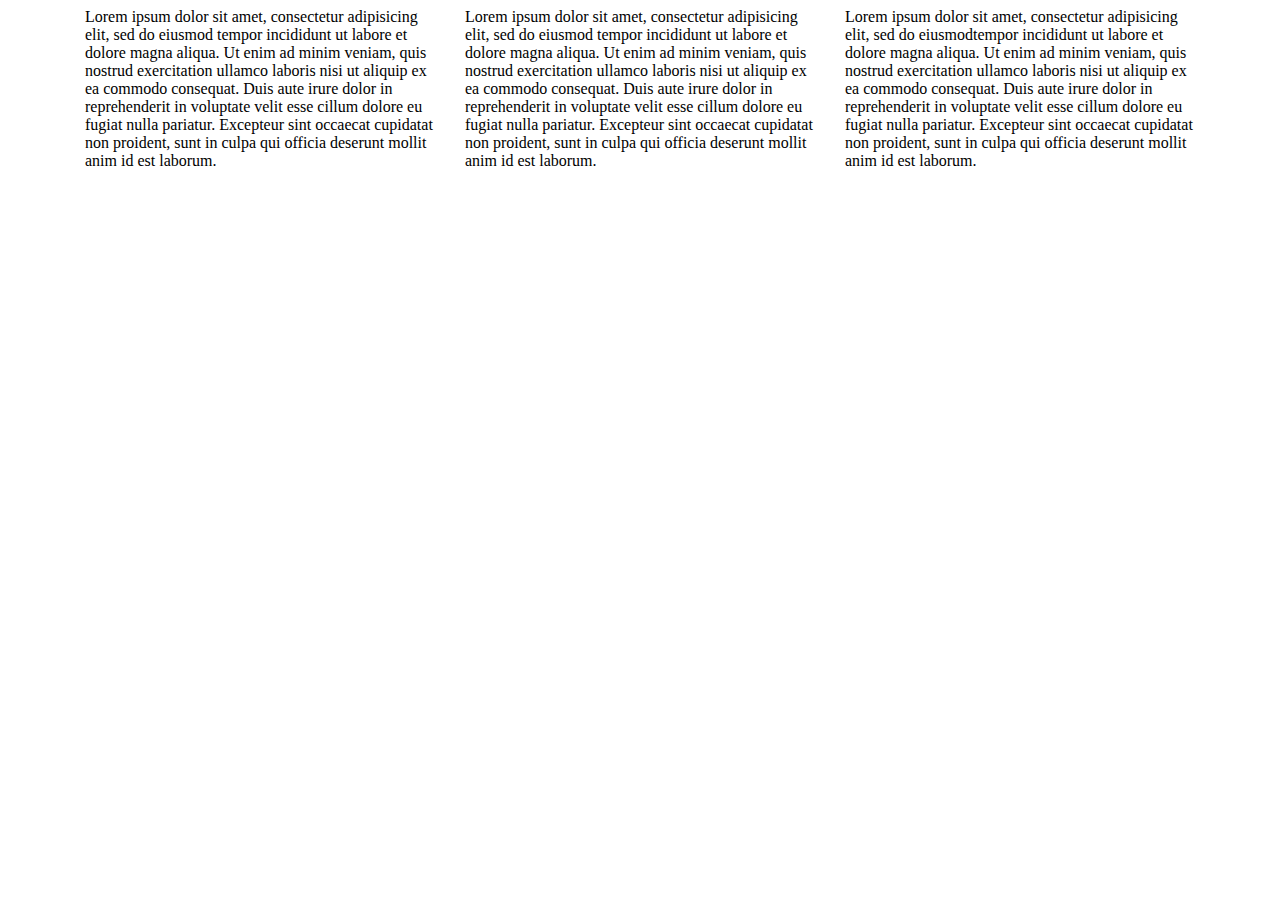
<file: bootstrap/bootstrap-4.3.1-dist/index.html>
<!doctype html>
<html lang="en">
  <head>
    <!-- Required meta tags -->
    <meta charset="utf-8">
    <meta name="viewport" content="width=device-width, initial-scale=1, shrink-to-fit=no">

    <!-- Bootstrap CSS -->
    <link rel="stylesheet" href="css/bootstrap-grid.min.css">

    <title>Hello, world!</title>
  </head>
  <body>
    
    <div class="container">
      <div class="row justify-content-around">
        <div class="col-12 col-sm-6 col-md-4 bg-danger"> Lorem ipsum dolor sit amet, consectetur adipisicing elit, sed do eiusmod tempor incididunt ut labore et dolore magna aliqua. Ut enim ad minim veniam,
        quis nostrud exercitation ullamco laboris nisi ut aliquip ex ea commodo
        consequat. Duis aute irure dolor in reprehenderit in voluptate velit esse
        cillum dolore eu fugiat nulla pariatur. Excepteur sint occaecat cupidatat non
        proident, sunt in culpa qui officia deserunt mollit anim id est laborum.</div>

        <div class="col-12 col-sm-6 col-md-4" > Lorem ipsum dolor sit amet, consectetur adipisicing elit, sed do eiusmod tempor incididunt ut labore et dolore magna aliqua. Ut enim ad minim veniam,
        quis nostrud exercitation ullamco laboris nisi ut aliquip ex ea commodo
        consequat. Duis aute irure dolor in reprehenderit in voluptate velit esse
        cillum dolore eu fugiat nulla pariatur. Excepteur sint occaecat cupidatat non
        proident, sunt in culpa qui officia deserunt mollit anim id est laborum.</div>
   
      <div class="col-12 col-sm-12 col-md-4"> Lorem ipsum dolor sit amet, consectetur adipisicing elit, sed do eiusmodtempor incididunt ut labore et dolore magna aliqua. Ut enim ad minim veniam,
      quis nostrud exercitation ullamco laboris nisi ut aliquip ex ea commodo
      consequat. Duis aute irure dolor in reprehenderit in voluptate velit esse
      cillum dolore eu fugiat nulla pariatur. Excepteur sint occaecat cupidatat non
      proident, sunt in culpa qui officia deserunt mollit anim id est laborum.</div>
     
       

    </div>

    <!-- Optional JavaScript -->
    <!-- jQuery first, then Popper.js, then Bootstrap JS -->
    <script src="https://code.jquery.com/jquery-3.3.1.slim.min.js" integrity="sha384-q8i/X+965DzO0rT7abK41JStQIAqVgRVzpbzo5smXKp4YfRvH+8abtTE1Pi6jizo" crossorigin="anonymous"></script>
    <script src="js/popper.min.js"></script>
    <script src="js/bootstrap.min.js"></script>
  </body>
</html>
</file>
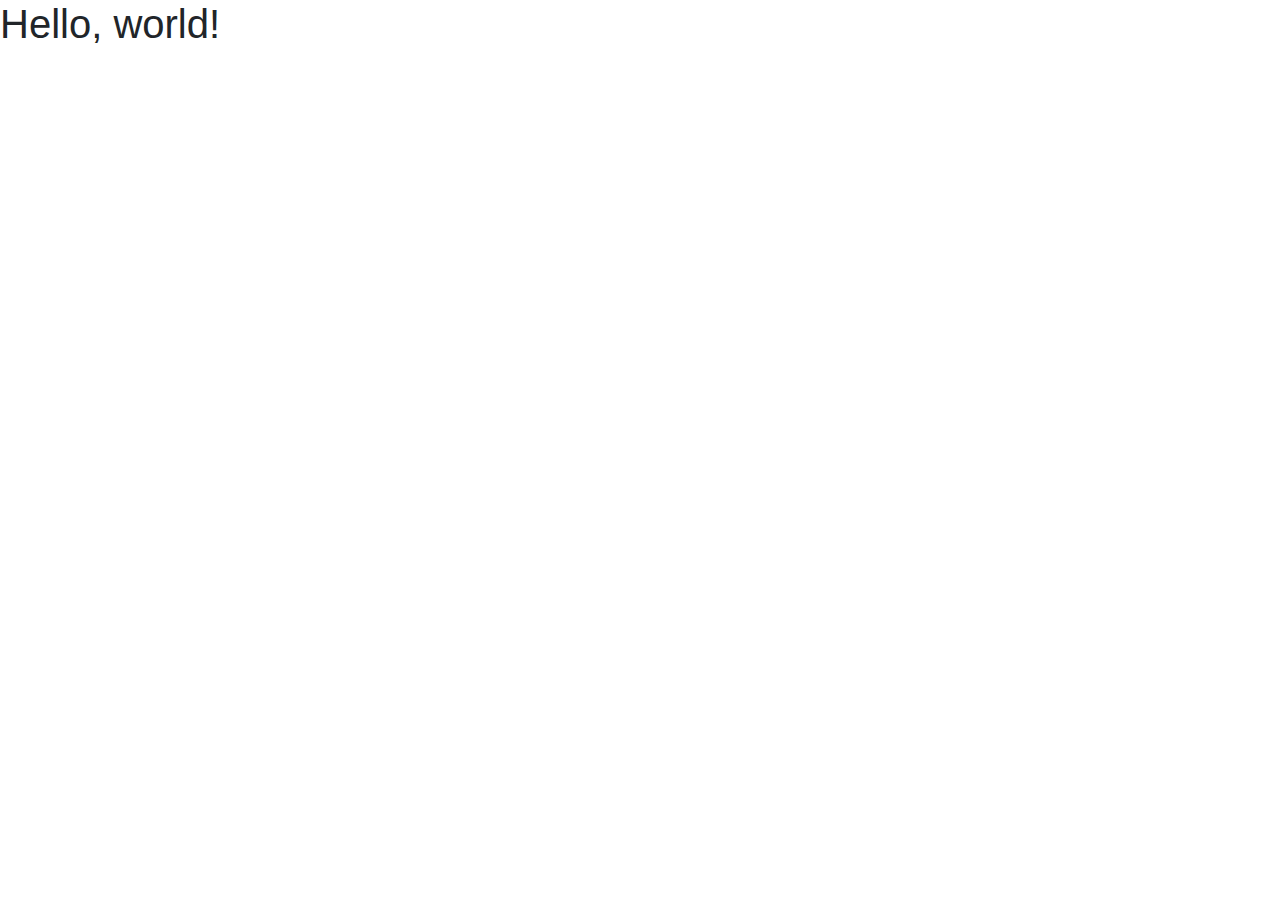
<file: bootstrap/ejemplo bootstrap/index.html>
<!doctype html>
<html lang="en">
  <head>
    <!-- Required meta tags -->
    <meta charset="utf-8">
    <meta name="viewport" content="width=device-width, initial-scale=1, shrink-to-fit=no">

    <!-- Bootstrap CSS -->
    <link rel="stylesheet" href="https://stackpath.bootstrapcdn.com/bootstrap/4.3.1/css/bootstrap.min.css" integrity="sha384-ggOyR0iXCbMQv3Xipma34MD+dH/1fQ784/j6cY/iJTQUOhcWr7x9JvoRxT2MZw1T" crossorigin="anonymous">

    <title>Hello, world!</title>
  </head>
  <body>
    <h1>Hello, world!</h1>

    <!-- Optional JavaScript -->
    <!-- jQuery first, then Popper.js, then Bootstrap JS -->
    <script src="https://code.jquery.com/jquery-3.3.1.slim.min.js" integrity="sha384-q8i/X+965DzO0rT7abK41JStQIAqVgRVzpbzo5smXKp4YfRvH+8abtTE1Pi6jizo" crossorigin="anonymous"></script>
    <script src="https://cdnjs.cloudflare.com/ajax/libs/popper.js/1.14.7/umd/popper.min.js" integrity="sha384-UO2eT0CpHqdSJQ6hJty5KVphtPhzWj9WO1clHTMGa3JDZwrnQq4sF86dIHNDz0W1" crossorigin="anonymous"></script>
    <script src="https://stackpath.bootstrapcdn.com/bootstrap/4.3.1/js/bootstrap.min.js" integrity="sha384-JjSmVgyd0p3pXB1rRibZUAYoIIy6OrQ6VrjIEaFf/nJGzIxFDsf4x0xIM+B07jRM" crossorigin="anonymous"></script>
  </body>
</html>
</file>
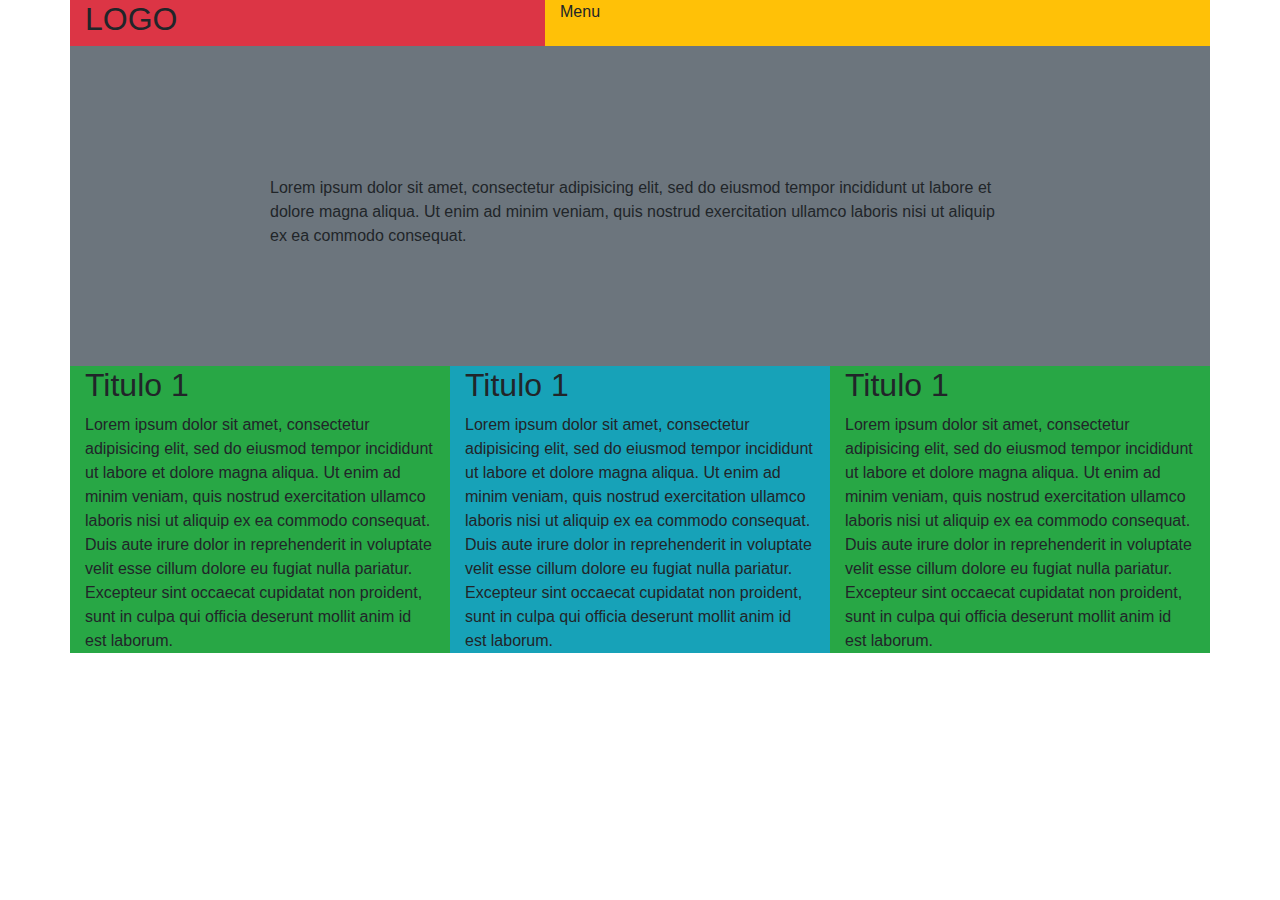
<file: bootstrap/Ejercicio1-Bootstrap/index.html>
<!doctype html>
<html lang="en">
  <head>
    <!-- Required meta tags -->
    <meta charset="utf-8">
    <meta name="viewport" content="width=device-width, initial-scale=1, shrink-to-fit=no">

    <!-- Bootstrap CSS -->
    <link rel="stylesheet" href="css/bootstrap.min.css">
    <link rel="stylesheet" type="text/css" href="css/estilo.css">

    <title>Hello, world!</title>
  </head>
  <body>
    
    <div class="container">
      <div class="row">
        <div class="col-xl-5 col-md-6 col-sm-12 bg-danger">
          <h2>LOGO</h2>
        </div>
        <div class="col-xl-7 col-md-6 col-sm-12 bg-warning">
          <p>Menu</p>
        </div>
      </div>
      <div class="row bg-secondary caja">
        <div>Lorem ipsum dolor sit amet, consectetur adipisicing elit, sed do eiusmod
        tempor incididunt ut labore et dolore magna aliqua. Ut enim ad minim veniam,
        quis nostrud exercitation ullamco laboris nisi ut aliquip ex ea commodo
        consequat.</div>
      </div>
      <div class="row">
        <div class="col-xl-4 col-md-6 col-sm-12 bg-success">
          <h2>Titulo 1</h2>
          Lorem ipsum dolor sit amet, consectetur adipisicing elit, sed do eiusmod
        tempor incididunt ut labore et dolore magna aliqua. Ut enim ad minim veniam,
        quis nostrud exercitation ullamco laboris nisi ut aliquip ex ea commodo
        consequat. Duis aute irure dolor in reprehenderit in voluptate velit esse
        cillum dolore eu fugiat nulla pariatur. Excepteur sint occaecat cupidatat non
        proident, sunt in culpa qui officia deserunt mollit anim id est laborum.
        </div>
        <div class="col-xl-4 col-md-6 col-sm-12 bg-info">
          <h2>Titulo 1</h2>
          Lorem ipsum dolor sit amet, consectetur adipisicing elit, sed do eiusmod
        tempor incididunt ut labore et dolore magna aliqua. Ut enim ad minim veniam,
        quis nostrud exercitation ullamco laboris nisi ut aliquip ex ea commodo
        consequat. Duis aute irure dolor in reprehenderit in voluptate velit esse
        cillum dolore eu fugiat nulla pariatur. Excepteur sint occaecat cupidatat non
        proident, sunt in culpa qui officia deserunt mollit anim id est laborum.
        </div>
        <div class="col-xl-4 col-md-12 col-sm-12 bg-success">
          <h2>Titulo 1</h2>
          Lorem ipsum dolor sit amet, consectetur adipisicing elit, sed do eiusmod
        tempor incididunt ut labore et dolore magna aliqua. Ut enim ad minim veniam,
        quis nostrud exercitation ullamco laboris nisi ut aliquip ex ea commodo
        consequat. Duis aute irure dolor in reprehenderit in voluptate velit esse
        cillum dolore eu fugiat nulla pariatur. Excepteur sint occaecat cupidatat non
        proident, sunt in culpa qui officia deserunt mollit anim id est laborum.
        </div>
       
      </div>
   </div>

    <!-- Optional JavaScript -->
    <!-- jQuery first, then Popper.js, then Bootstrap JS -->
    <script src="https://code.jquery.com/jquery-3.3.1.slim.min.js" integrity="sha384-q8i/X+965DzO0rT7abK41JStQIAqVgRVzpbzo5smXKp4YfRvH+8abtTE1Pi6jizo" crossorigin="anonymous"></script>
    <script src="js/popper.min.js"></script>
    <script src="js/bootstrap.min.js"></script>
  </body>
</html>
</file>
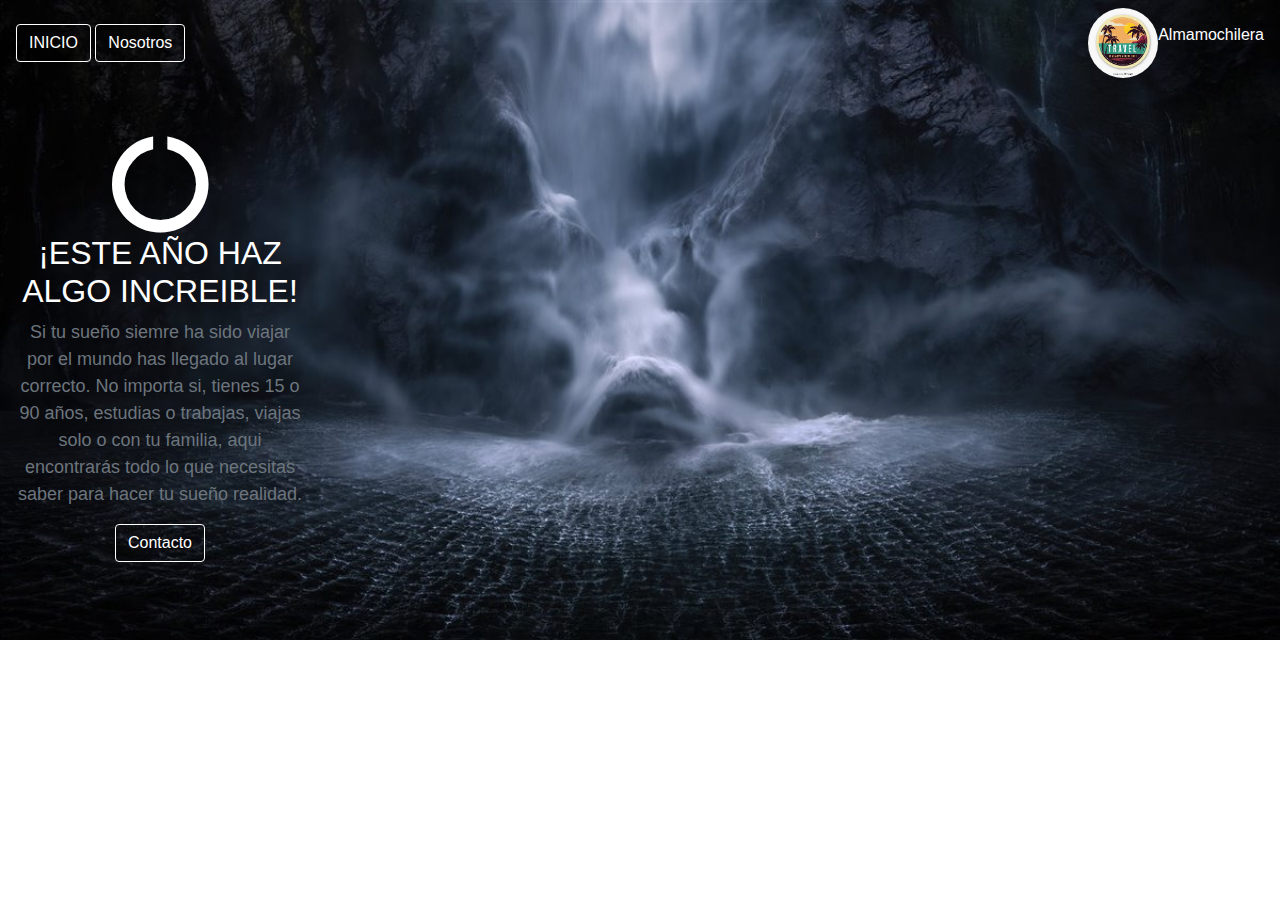
<file: bootstrap/Enunciado ejercicio5/index.html>
<!doctype html>
<html lang="en">
  <head>
    <!-- Required meta tags -->
    <meta charset="utf-8">
    <meta name="viewport" content="width=device-width, initial-scale=1, shrink-to-fit=no">

    <!-- Bootstrap CSS -->
    <link rel="stylesheet" href="css/bootstrap.min.css">
    <link rel="stylesheet" href="https://cdnjs.cloudflare.com/ajax/libs/font-awesome/4.7.0/css/font-awesome.min.css">
    <style type="text/css">
      body{
        background-image: url(img/fondo.jpg);
        background-repeat: no-repeat;
        background-size: 100%;
      }
      .bg-secundary{
      transition: all 1s ease;
}
    </style>
    <title>Ejercicio 5</title>
  </head>
  <body>
    <div class="d-flex flex-row justify-content-between navbar navbar-expand-md" id="menu">
      <div>
        <a href="#" class="btn border border-white text-white" data-toggle="modal" data-target="#ModalInicio">INICIO</a>
        
        <!-- Modal -->
          <div class="modal fade bd-example-modal-lg" id="ModalInicio" tabindex="-1" role="dialog" aria-labelledby="exampleModalLabel" aria-hidden="true">
            <div class="modal-dialog modal-lg" role="document">
              <div class="modal-content bg-dark">
                <div class="modal-header">
                  <h1 class="modal-title text-white" id="exampleModalLabel">INICIO</h1>
                  
                </div>
                <div class="modal-body">
                  <img src="img/home.jpg">
                  <p class="text-white">Amamochilera es una agencia de viajes de aventura que pone tu alcance conocer otros paises y culturas de una manera muy diferente.</p>
                </div>
                <div class="modal-footer">
                  <button type="button" class="btn btn-danger" data-dismiss="modal">Cerrar</button>
                </div>
              </div>
            </div>
          </div>


        <a href="#" class="btn border border-white text-white">Nosotros</a>
      </div>
      <div class="d-flex flex-row align-items-center">
        <img src="img/logo.jpg" class="rounded-circle" width="70px" height="70px">
        <p class="text-white ">Almamochilera</p>
      </div>
    </div>

    <div class="col-md-3 text-center text-white mt-5">
      <i class="fa fa-circle-o-notch fa-spin" style="font-size:100px"></i>
      <h2>¡ESTE AÑO HAZ ALGO INCREIBLE!</h2>
      <p style="font-size: 18px;" class="text-secondary">Si tu sueño siemre ha sido viajar por el mundo has llegado al lugar correcto. No importa si, tienes 15 o 90 años, estudias o trabajas, viajas solo o con tu familia, aqui encontrarás todo lo que necesitas saber para hacer tu sueño realidad.</p>
      
      <a href="#" class="btn border border-white text-white" data-toggle="modal" data-target="#ModalContacto">Contacto</a>
    </div>
    <!-- Modal -->
          <div class="modal fade bd-example-modal-lg" id="ModalContacto" tabindex="-1" role="dialog" aria-labelledby="exampleModalLabel" aria-hidden="true">
            <div class="modal-dialog modal-lg" role="document">
              <div class="modal-content bg-dark">
                <div class="modal-header">
                  <h1 class="modal-title text-white" id="exampleModalLabel">INFORMATE</h1>
                  
                </div>
                <div class="modal-body text-white">
                  <div class="row">
                    <div class="col-6">
                    Email<br>
                    <input type="text" name="email" class="rounded" style="width: 100%;">
                    <br><br>
                    Mensaje<br>
                    <textarea class="rounded" style="width: 100%;"></textarea>
                    <button type="button" class="btn btn-primary" data-dismiss="modal">Enviar</button>
                  </div>
                  <div class="col-6">
                    <img src="img/contacto.jpg">
                    <p class="text-secondary">Telefono: +56 5 5555 5555<br>
                    Email: sitio@dominio.com<br>
                    J.M Barandiaran, 10-12 - 20013 Donostia - San Sebastian
                    </p>

                  </div>
                  </div>
                  
                </div>
                <div class="modal-footer">
                  <button type="button" class="btn btn-danger" data-dismiss="modal">Cerrar</button>
                </div>
              </div>
            </div>
          </div>
    
    <!-- Optional JavaScript -->
    <!-- jQuery first, then Popper.js, then Bootstrap JS -->
    <script src="js/jquery-3.4.1.min.js"></script>
    <script src="js/popper.min.js"></script>
    <script src="js/bootstrap.min.js"></script>
    <script>
      $(window).scroll(function() {
        if ($("#menu").offset().top > 30) {
            $("#menu").addClass("bg-secondary");
            $("#menu").addClass("navbar-dark");
        } else {
            $("#menu").removeClass("bg-secondary");
            $("#menu").removeClass("navbar-dark");

        }
      });
</script>
  </body>
</html>
</file>
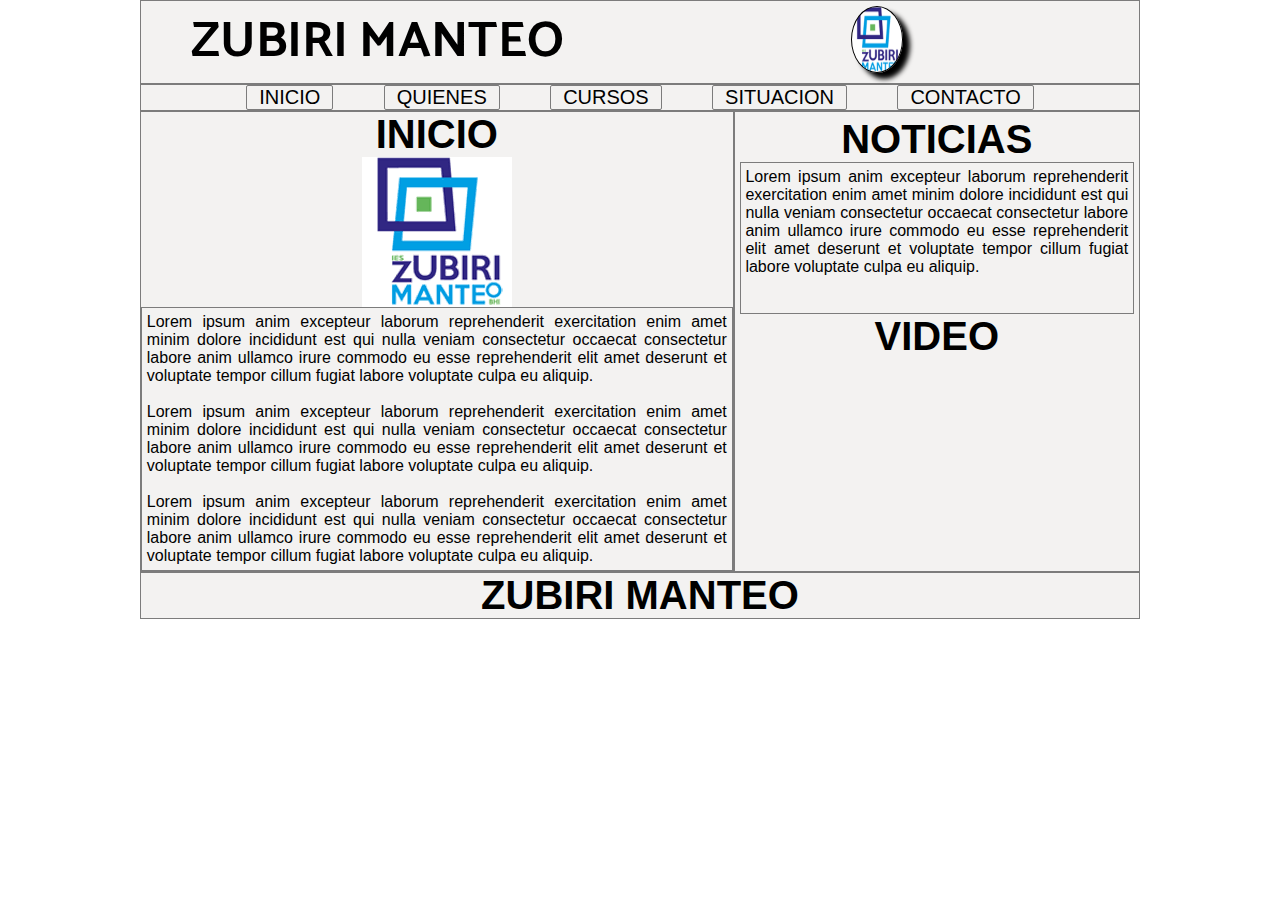
<file: Ejercicio1 solucion/ejercicio2/index.html>
<!DOCTYPE html>
	<html>
	<head>
	
		</style>
			<meta charset="utf-8">
			<meta http-equiv="X-UA-Compatible" content="IE=edge">
			<title>Repaso</title>
			<link rel="stylesheet" href="css/estilos.css">
			<link href="https://fonts.googleapis.com/css?family=Catamaran|Pacifico&display=swap" rel="stylesheet">
	</head>
	<body>
		    
			<header>
			<h3> ZUBIRI MANTEO</h3>
			<div id ="logo"> 
			
		    </div>
			</header><!-- /header -->
			
		</header>	
		<nav>	
			<ul>
				 <li><a href=”#”>INICIO</a></li>
				 <li><a href=”#”>QUIENES</a></li>
				 <li><a href=”#”>CURSOS</a></li>
				 <li><a href=”#”>SITUACION</a></li>
				 <li><a href=”#”>CONTACTO</a></li>
			</ul>
		</nav>
		<section id="contenedor">
			<section id="principal">
				<h1>INICIO</h1>
				<img src="img/logo.png" align="center">
				<article>
					<p>Lorem ipsum anim excepteur laborum reprehenderit exercitation enim amet minim dolore incididunt est qui nulla veniam consectetur occaecat consectetur labore anim ullamco irure commodo eu esse reprehenderit elit amet deserunt et voluptate tempor cillum fugiat labore voluptate culpa eu aliquip. <br><br>
					Lorem ipsum anim excepteur laborum reprehenderit exercitation enim amet minim dolore incididunt est qui nulla veniam consectetur occaecat consectetur labore anim ullamco irure commodo eu esse reprehenderit elit amet deserunt et voluptate tempor cillum fugiat labore voluptate culpa eu aliquip. <br><br>
					Lorem ipsum anim excepteur laborum reprehenderit exercitation enim amet minim dolore incididunt est qui nulla veniam consectetur occaecat consectetur labore anim ullamco irure commodo eu esse reprehenderit elit amet deserunt et voluptate tempor cillum fugiat labore voluptate culpa eu aliquip.
					</p>
				</article>
			</section>	
			<aside>
				<h1>NOTICIAS</h1>
				<article>
					<p>Lorem ipsum anim excepteur laborum reprehenderit exercitation enim amet minim dolore incididunt est qui nulla veniam consectetur occaecat consectetur labore anim ullamco irure commodo eu esse reprehenderit elit amet deserunt et voluptate tempor cillum fugiat labore voluptate culpa eu aliquip. 
					</p>
				</article>

				<h1>VIDEO</h1>
				<div class="embed-container">
					<iframe src="https://www.youtube.com/embed/PUreBH7dtJM" frameborder="0" allowfullscreen></iframe>
				</div>
					
			</aside>
		</section>
		<footer >
		<h1>ZUBIRI MANTEO </h1>
		</footer>

	</body>
</html>
</file>
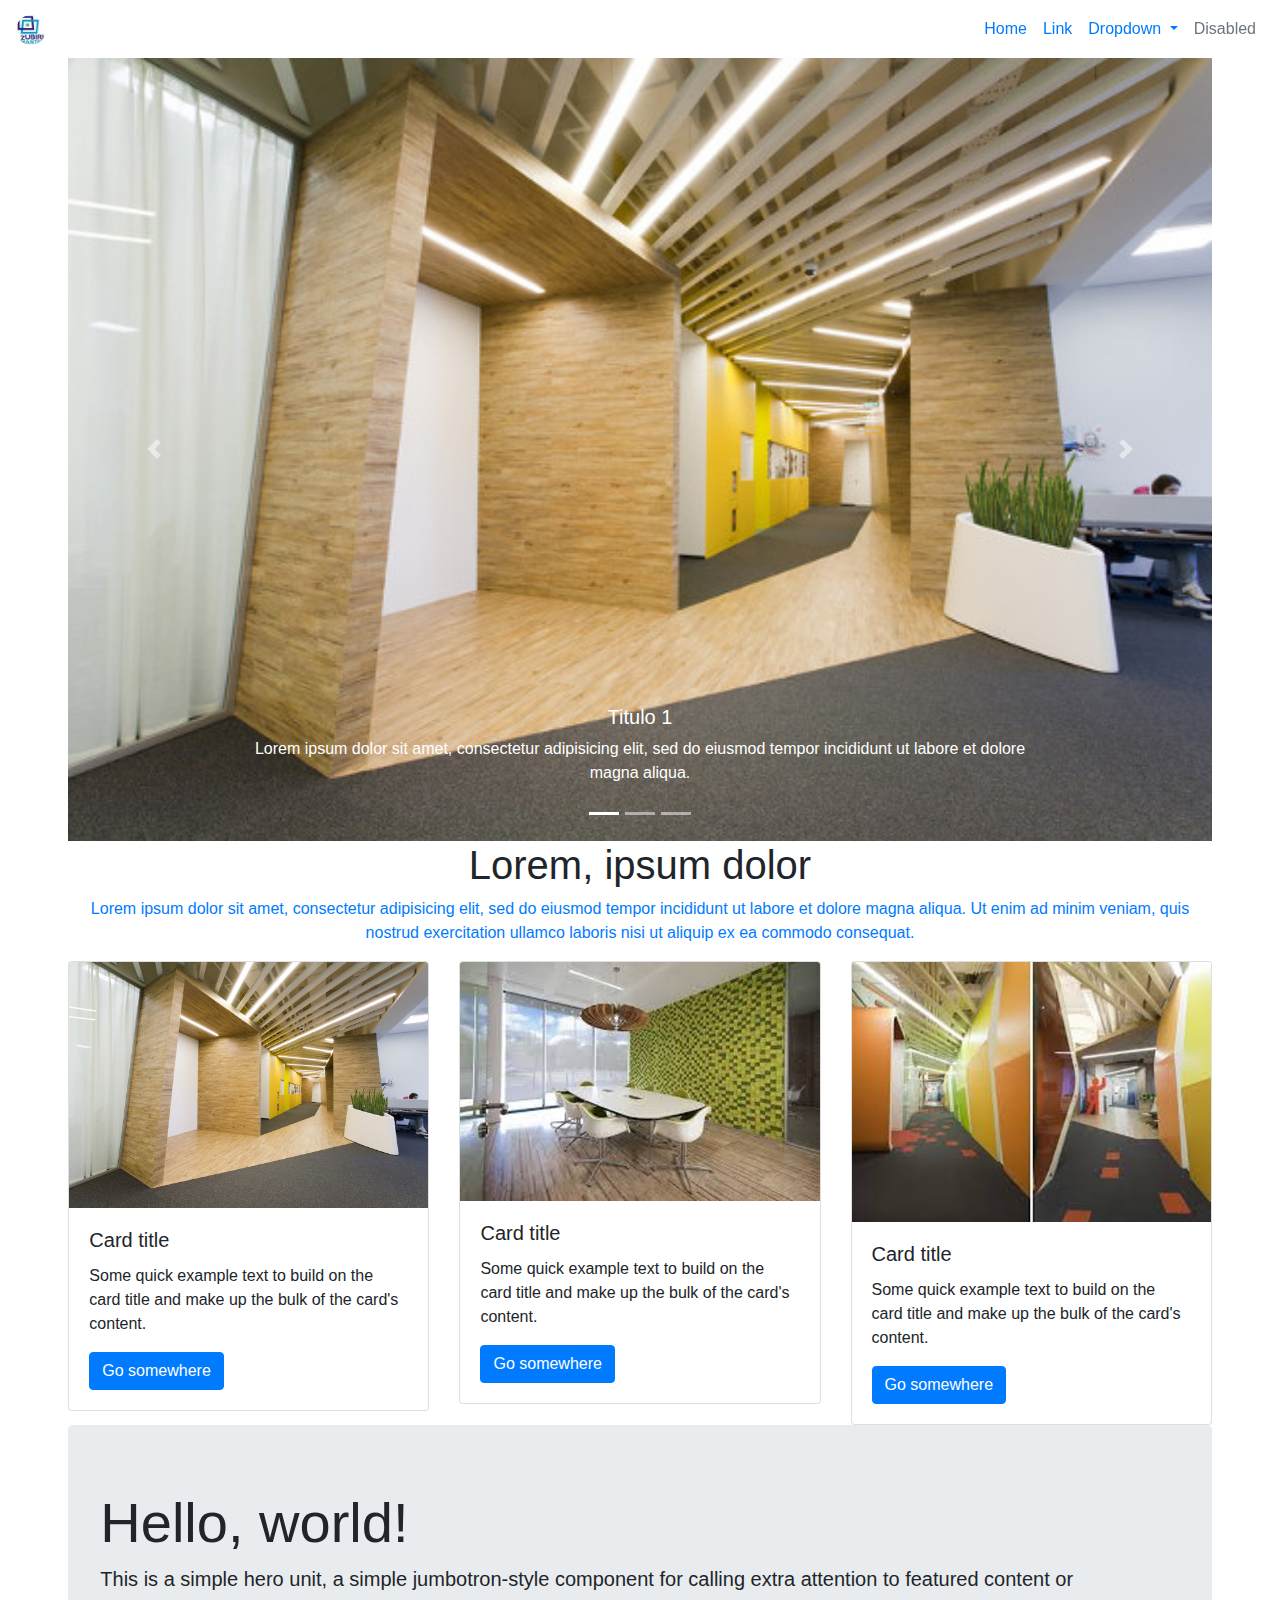
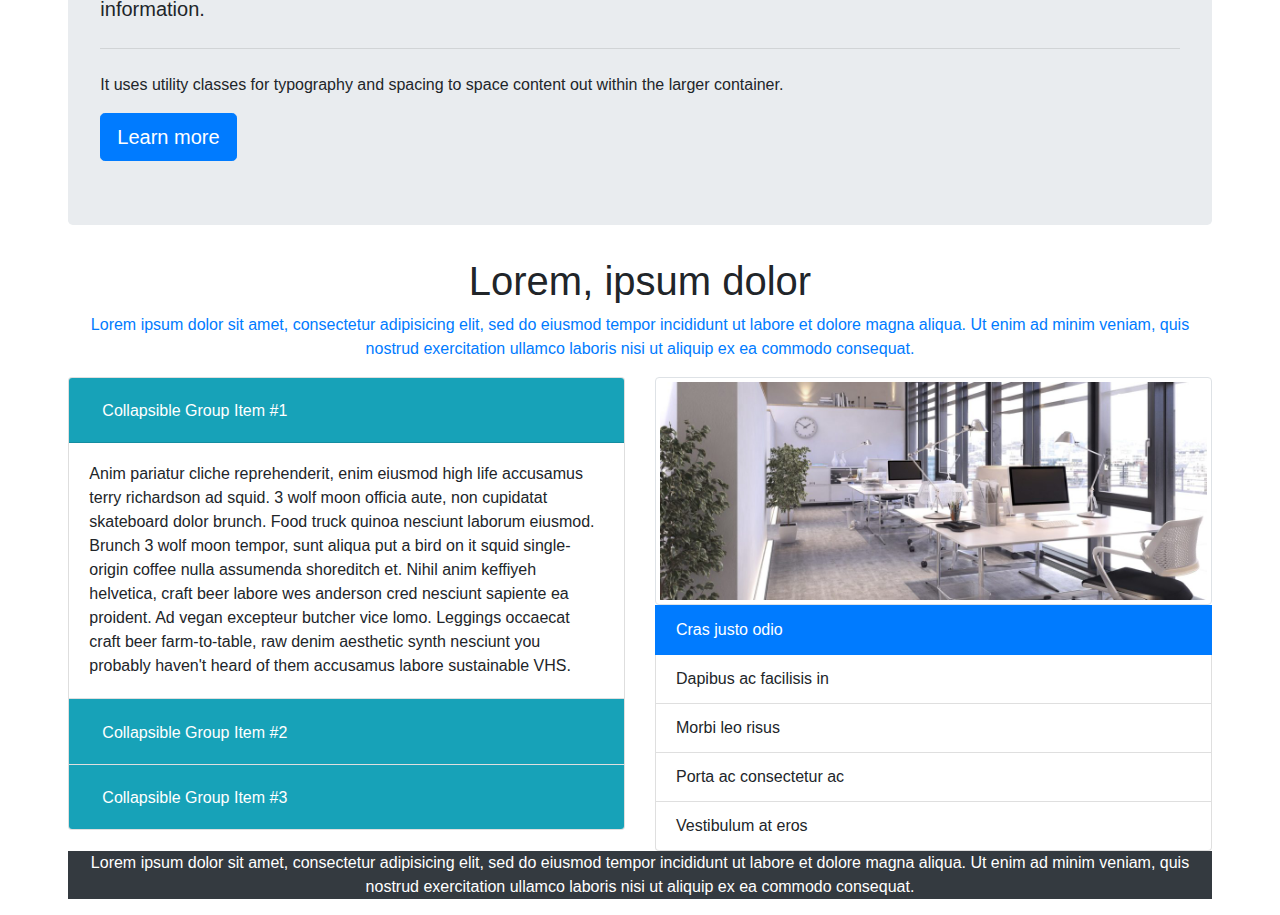
<file: bootstrap/ejercicio 3 boostrap/bootstrap-4.4.1-dist/index.html>
<!doctype html>
<html lang="en">
  <head>
    <!-- Required meta tags -->
    <meta charset="utf-8">
    <meta name="viewport" content="width=device-width, initial-scale=1, shrink-to-fit=no">

    <!-- Bootstrap CSS -->
    <link rel="stylesheet" href="css/bootstrap.min.css">

    <title>Ejercicio 3</title>
    <style type="text/css">
    	.bg-primary{
			transition: all 1s ease;
}
    </style>
  </head>
  <body>
    <nav class="navbar navbar-expand-md sticky-top" id="menu">
    	  <button class="navbar-toggler" type="button" data-toggle="collapse" data-target="#navbarSupportedContent" aria-controls="navbarSupportedContent" aria-expanded="false" aria-label="Toggle navigation">
		    <span class="navbar-toggler-icon"></span>
		  </button>
  		<a class="navbar-brand " href="#">
  			<img src="img/logo.jpg" class="rounded-circle" width="30px" height="30px">
  		</a>
		

  	<div class="collapse navbar-collapse" id="navbarSupportedContent">
	    <ul class="navbar-nav ml-auto text-center">
	      <li class="nav-item active">
	        <a class="nav-link" href="#">Home <span class="sr-only">(current)</span></a>
	      </li>
	      <li class="nav-item">
	        <a class="nav-link" href="#">Link</a>
	      </li>
	      <li class="nav-item dropdown">
	        <a class="nav-link dropdown-toggle" href="#" id="navbarDropdown" role="button" data-toggle="dropdown" aria-haspopup="true" aria-expanded="false">
	          Dropdown
	        </a>
	        <div class="dropdown-menu bg-primary" aria-labelledby="navbarDropdown">
	          <a class="dropdown-item text-white" href="#">Action</a>
	          <a class="dropdown-item text-white" href="#">Another action</a>
	          <div class="dropdown-divider"></div>
	          <a class="dropdown-item text-white" href="#">Something else here</a>
	        </div>
	      </li>
	      <li class="nav-item">
	        <a class="nav-link disabled" href="#" tabindex="-1" aria-disabled="true">Disabled</a>
	      </li>
	    </ul>
    
	  </div>
	</nav>
<div class="col-md-11 m-auto">
		
	<div id="carouselExampleIndicators" class="carousel slide" data-ride="carousel">
		  <ol class="carousel-indicators">
		    <li data-target="#carouselExampleIndicators" data-slide-to="0" class="active"></li>
		    <li data-target="#carouselExampleIndicators" data-slide-to="1"></li>
		    <li data-target="#carouselExampleIndicators" data-slide-to="2"></li>
		  </ol>
		  <div class="carousel-inner">
		    <div class="carousel-item active">
		      <img src="img/oficina1r.jpg" class="d-block w-100" alt="img/oficina2r.jpg">
		      <div class="carousel-caption d-none d-md-block">
		        <h5>Titulo 1</h5>
		        <p>Lorem ipsum dolor sit amet, consectetur adipisicing elit, sed do eiusmod
		        tempor incididunt ut labore et dolore magna aliqua.</p>
		      </div>
		    </div>
		    <div class="carousel-item">
		      <img src="img/oficina2r.jpg" class="d-block w-100" alt="img/oficina3r.jpg">
		      <div class="carousel-caption d-none d-md-block">
		        <h5>Titulo 2</h5>
		        <p>Lorem ipsum dolor sit amet, consectetur adipisicing elit, sed do eiusmod
		        tempor incididunt ut labore et dolore magna aliqua.</p>
		      </div>
		    </div>
		    <div class="carousel-item">
		      <img src="img/oficina3r.jpg" class="d-block w-100" alt="img/oficina1r.jpg">
		      <div class="carousel-caption d-none d-md-block">
		        <h5>Titulo 3</h5>
		        <p>Lorem ipsum dolor sit amet, consectetur adipisicing elit, sed do eiusmod
		        tempor incididunt ut labore et dolore magna aliqua.</p>
		      </div>
		    </div>
		  </div>
		  <a class="carousel-control-prev" href="#carouselExampleIndicators" role="button" data-slide="prev">
		    <span class="carousel-control-prev-icon" aria-hidden="true"></span>
		    <span class="sr-only">Previous</span>
		  </a>
		  <a class="carousel-control-next" href="#carouselExampleIndicators" role="button" data-slide="next">
		    <span class="carousel-control-next-icon" aria-hidden="true"></span>
		    <span class="sr-only">Next</span>
		  </a>
	</div>

	<div class="col-12 text-center ">
		<h1>Lorem, ipsum dolor</h1>
		<div class="text-primary">
			<p>Lorem ipsum dolor sit amet, consectetur adipisicing elit, sed do eiusmod
			tempor incididunt ut labore et dolore magna aliqua. Ut enim ad minim veniam,
			quis nostrud exercitation ullamco laboris nisi ut aliquip ex ea commodo
			consequat.</p>
		</div>
	</div>

	<div class="row">
		<div class="col-md-4">
			<div class="card">
			  <img src="img/oficina1r.jpg" class="card-img-top">
			 	 <div class="card-body">
				    <h5 class="card-title">Card title</h5>
				    <p class="card-text">Some quick example text to build on the card title and make up the bulk of the card's content.</p>
				    <a href="#" class="btn btn-primary">Go somewhere</a>
			  	</div>
			</div>
		</div>
		<div class="col-md-4">
			<div class="card">
			  <img src="img/oficina2r.jpg" class="card-img-top">
			 	 <div class="card-body">
				    <h5 class="card-title">Card title</h5>
				    <p class="card-text">Some quick example text to build on the card title and make up the bulk of the card's content.</p>
				    <a href="#" class="btn btn-primary">Go somewhere</a>
			  	</div>
			</div>
		</div>
		<div class="col-md-4">
			<div class="card">
			  <img src="img/oficina3r.jpg" class="card-img-top">
			 	 <div class="card-body">
				    <h5 class="card-title">Card title</h5>
				    <p class="card-text">Some quick example text to build on the card title and make up the bulk of the card's content.</p>
				    <a href="#" class="btn btn-primary">Go somewhere</a>
			  	</div>
			</div>
		</div>
	</div>

		<div class="jumbotron">
		  <h1 class="display-4">Hello, world!</h1>
		  <p class="lead">This is a simple hero unit, a simple jumbotron-style component for calling extra attention to featured content or information.</p>
		  <hr class="my-4">
		  <p>It uses utility classes for typography and spacing to space content out within the larger container.</p>
		  <a class="btn btn-primary btn-lg" href="#" role="button">Learn more</a>
		</div>

		<div class="col-12 text-center ">
			<h1>Lorem, ipsum dolor</h1>
			<div class="text-primary">
				<p>Lorem ipsum dolor sit amet, consectetur adipisicing elit, sed do eiusmod
				tempor incididunt ut labore et dolore magna aliqua. Ut enim ad minim veniam,
				quis nostrud exercitation ullamco laboris nisi ut aliquip ex ea commodo
				consequat.</p>
			</div>
		</div>

		<div class="row">
			<div class="col-md-6">
				<div class="accordion" id="accordionExample">
		  <div class="card">
		    <div class="card-header bg-info" id="headingOne">
		      <h2 class="mb-0">
		        <button class="btn btn-link text-white" type="button" data-toggle="collapse" data-target="#collapseOne" aria-expanded="true" aria-controls="collapseOne">
		          Collapsible Group Item #1
		        </button>
		      </h2>
		    </div>

		    <div id="collapseOne" class="collapse show" aria-labelledby="headingOne" data-parent="#accordionExample">
		      <div class="card-body">
		        Anim pariatur cliche reprehenderit, enim eiusmod high life accusamus terry richardson ad squid. 3 wolf moon officia aute, non cupidatat skateboard dolor brunch. Food truck quinoa nesciunt laborum eiusmod. Brunch 3 wolf moon tempor, sunt aliqua put a bird on it squid single-origin coffee nulla assumenda shoreditch et. Nihil anim keffiyeh helvetica, craft beer labore wes anderson cred nesciunt sapiente ea proident. Ad vegan excepteur butcher vice lomo. Leggings occaecat craft beer farm-to-table, raw denim aesthetic synth nesciunt you probably haven't heard of them accusamus labore sustainable VHS.
		      </div>
		    </div>
		  </div>
		  <div class="card">
		    <div class="card-header bg-info" id="headingTwo">
		      <h2 class="mb-0">
		        <button class="btn btn-link collapsed text-white" type="button" data-toggle="collapse" data-target="#collapseTwo" aria-expanded="false" aria-controls="collapseTwo">
		          Collapsible Group Item #2
		        </button>
		      </h2>
		    </div>
		    <div id="collapseTwo" class="collapse" aria-labelledby="headingTwo" data-parent="#accordionExample">
		      <div class="card-body">
		        Anim pariatur cliche reprehenderit, enim eiusmod high life accusamus terry richardson ad squid. 3 wolf moon officia aute, non cupidatat skateboard dolor brunch. Food truck quinoa nesciunt laborum eiusmod. Brunch 3 wolf moon tempor, sunt aliqua put a bird on it squid single-origin coffee nulla assumenda shoreditch et. Nihil anim keffiyeh helvetica, craft beer labore wes anderson cred nesciunt sapiente ea proident. Ad vegan excepteur butcher vice lomo. Leggings occaecat craft beer farm-to-table, raw denim aesthetic synth nesciunt you probably haven't heard of them accusamus labore sustainable VHS.
		      </div>
		    </div>
		  </div>
		  <div class="card">
		    <div class="card-header bg-info" id="headingThree">
		      <h2 class="mb-0">
		        <button class="btn btn-link collapsed text-white" type="button" data-toggle="collapse" data-target="#collapseThree" aria-expanded="false" aria-controls="collapseThree">
		          Collapsible Group Item #3
		        </button>
		      </h2>
		    </div>
		    <div id="collapseThree" class="collapse" aria-labelledby="headingThree" data-parent="#accordionExample">
		      <div class="card-body">
		        Anim pariatur cliche reprehenderit, enim eiusmod high life accusamus terry richardson ad squid. 3 wolf moon officia aute, non cupidatat skateboard dolor brunch. Food truck quinoa nesciunt laborum eiusmod. Brunch 3 wolf moon tempor, sunt aliqua put a bird on it squid single-origin coffee nulla assumenda shoreditch et. Nihil anim keffiyeh helvetica, craft beer labore wes anderson cred nesciunt sapiente ea proident. Ad vegan excepteur butcher vice lomo. Leggings occaecat craft beer farm-to-table, raw denim aesthetic synth nesciunt you probably haven't heard of them accusamus labore sustainable VHS.
		      </div>
		    </div>
		  </div>
		</div>
			</div>
			<div class="col-md-6">
				<ul class="list-group">
					<img src="img/oficina4r.jpg" class="img-thumbnail">
				  <li class="list-group-item active">Cras justo odio</li>
				  <li class="list-group-item">Dapibus ac facilisis in</li>
				  <li class="list-group-item">Morbi leo risus</li>
				  <li class="list-group-item">Porta ac consectetur ac</li>
				  <li class="list-group-item">Vestibulum at eros</li>
				</ul>
			</div>
		</div>
		<div class="col-md-12 bg-dark text-white text-center">
			<p>Lorem ipsum dolor sit amet, consectetur adipisicing elit, sed do eiusmod
			tempor incididunt ut labore et dolore magna aliqua. Ut enim ad minim veniam,
			quis nostrud exercitation ullamco laboris nisi ut aliquip ex ea commodo
			consequat.</p>
		</div>
	</div>



    <!-- Optional JavaScript -->
    <!-- jQuery first, then Popper.js, then Bootstrap JS -->
    <script src="js/jquery-3.4.1.min.js"></script>
    <script src="js/popper.min.js"></script>
    <script src="js/bootstrap.min.js"></script>
    <script>
      $(window).scroll(function() {
        if ($("#menu").offset().top > 56) {
            $("#menu").addClass("bg-primary");
            $("#menu").addClass("navbar-dark");
        } else {
            $("#menu").removeClass("bg-primary");
            $("#menu").removeClass("navbar-dark");

        }
      });
</script>
  </body>
</html>
</file>
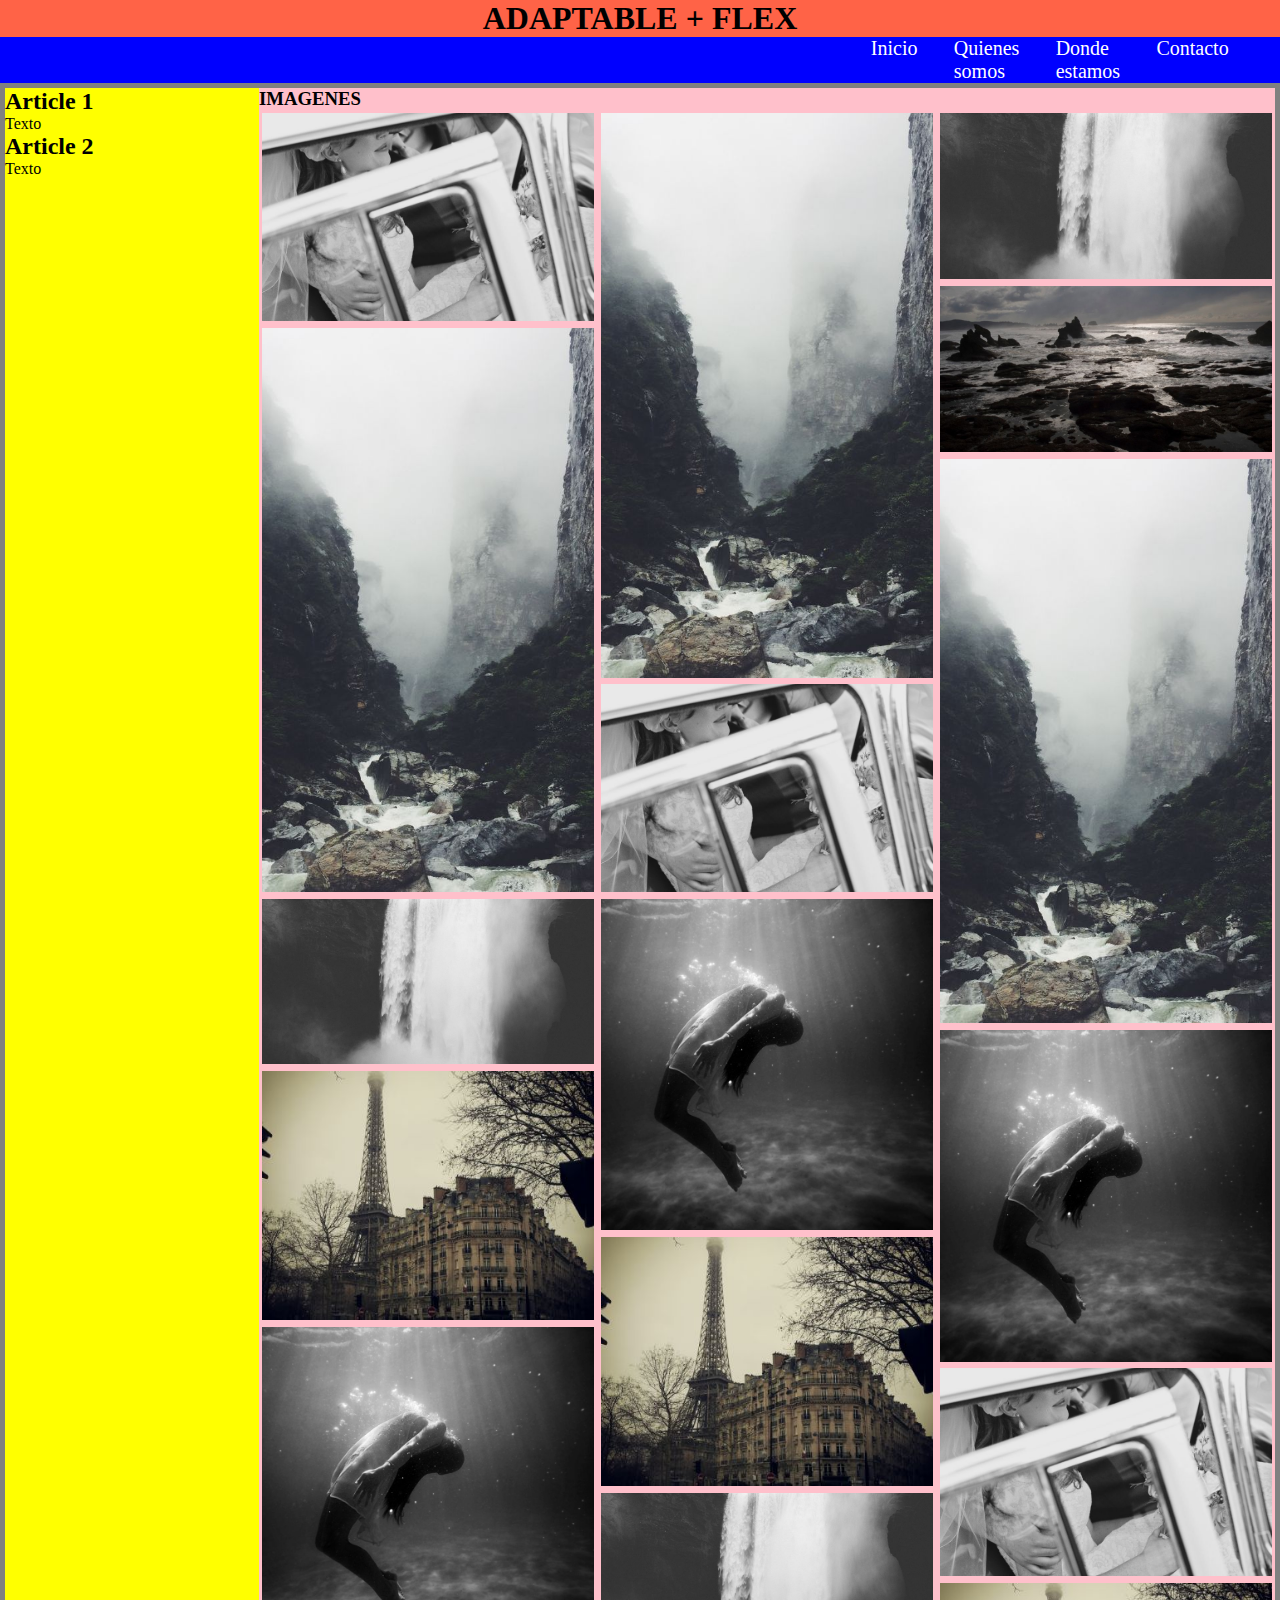
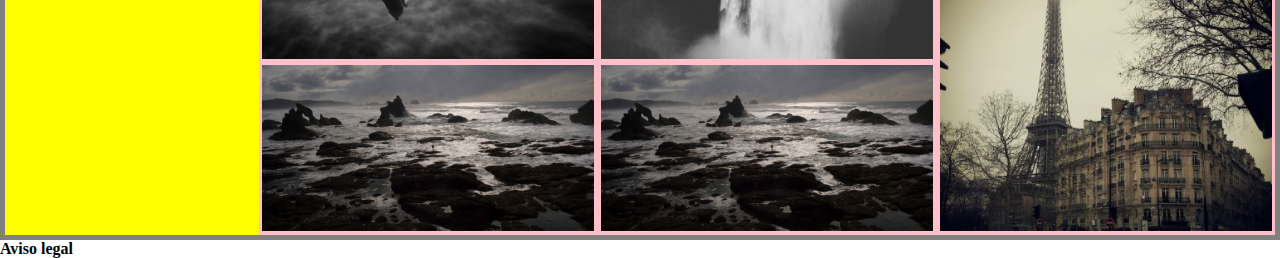
<file: ejercicio3 flex/ejercicio3 flex/Ejercicio3 flex/index.html>
<!DOCTYPE html>
<html lang="eu">  
  <head>    
    <title>ADAPTABLE + FLEX</title>    

    <meta name="title" content="Web adaptable + Flex">
    <link href="css/estilo.css" rel="stylesheet" type="text/css"/>    
  </head>  
  <body>
  	<div class="wrapper">
  		<header class="header">
	      <h1>ADAPTABLE + FLEX </h1>      
	    </header>    
	    <nav class="nav">
	    	<ul class="ul">
	    		<li><a href="#">Inicio</a></li>
	    		<li><a href="#">Quienes somos</a></li>
	    		<li><a href="#">Donde estamos</a></li>
	    		<li><a href="#">Contacto</a></li>
	    	</ul>
	    </nav>
	    <div class="main">
		    <section class="section">      
		      <article>
		        <h2>Article 1</h2>
		        <p>Texto</p>
		      </article>
		      <article>
		        <h2>Article 2</h2>
		        <p>Texto</p>
		      </article>      
		    </section>
		    <aside class="aside">
		      	<h3>IMAGENES </h3>
		      	<div class="row"> 
				  <div class="column">
				    <img src="img/1.jpg" >
				    <img src="img/2.jpg">
				    <img src="img/3.jpg">
				    <img src="img/4.jpg">
				    <img src="img/5.jpg">
				    <img src="img/6.jpg">
				  </div>
				  <div class="column">
				    <img src="img/2.jpg">
				    <img src="img/1.jpg">
				    <img src="img/5.jpg">
				    <img src="img/4.jpg">
				    <img src="img/3.jpg">
				    <img src="img/6.jpg">
				  </div>  
				  <div class="column">
				    <img src="img/3.jpg">
				    <img src="img/6.jpg">
				    <img src="img/2.jpg">
				    <img src="img/5.jpg">
				    <img src="img/1.jpg">
				    <img src="img/4.jpg">
				  </div>
				</div>
		    </aside>
		</div>
	    <footer class="footer">
	      <h4>Aviso legal</h4>
	    </footer>
  	</div>       
  </body>  
</html>
</file>
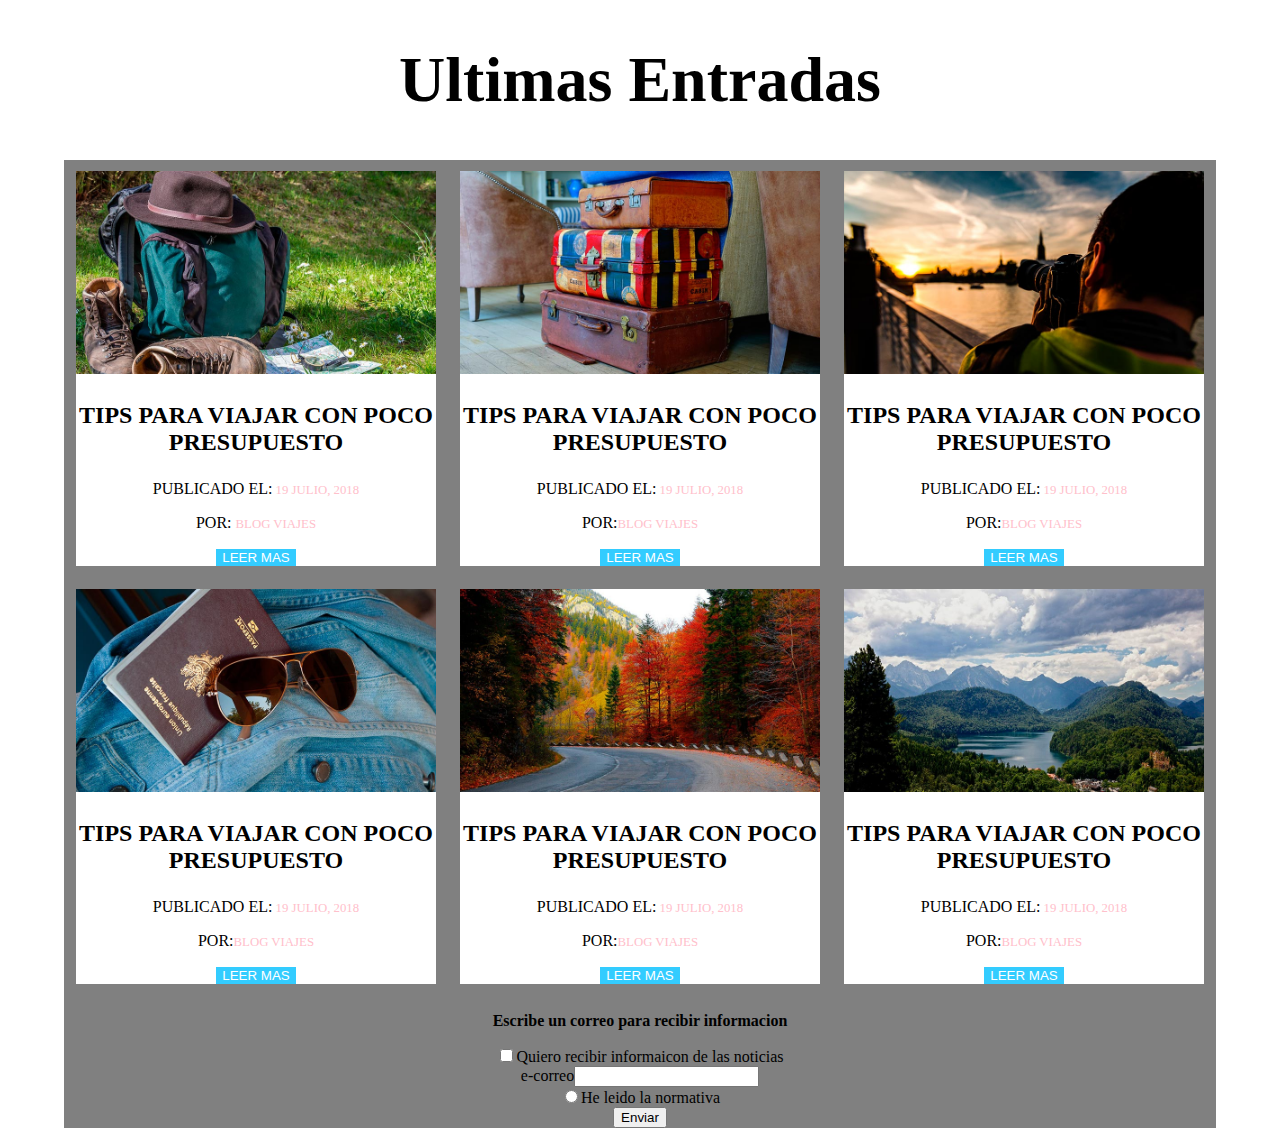
<file: Ejercicio4/Ejercicio4/Ejercicio4/index.html>
<!DOCTYPE html>
<html lang="en">
<head>
	<link rel="stylesheet" type="text/css" href="css/css.css">
    <title>Ejercicio4</title>
</head>
<body>
    <h1>Ultimas Entradas</h1>
<div id="contenedor">
    <div class="tarjetas">
    	<img src="img/01.jpg">
    	<h3>TIPS PARA VIAJAR CON POCO PRESUPUESTO</h3>
    	<p>PUBLICADO EL:<label class="rosa"> 19 JULIO, 2018</label></p>
    	<p>POR: <label class="rosa">BLOG VIAJES</label></p>
    	<input type="button" name="leer mas" value="LEER MAS" class="boton1">
    </div>
     <div class="tarjetas">
    	<img src="img/02.jpg">
    	<h3>TIPS PARA VIAJAR CON POCO PRESUPUESTO</h3>
    	<p>PUBLICADO EL:<label class="rosa"> 19 JULIO, 2018</label></p>
    	<p>POR:<label class="rosa">BLOG VIAJES</label></p>
    	<input type="button" name="leer mas" value="LEER MAS" class="boton1">
    </div>
     <div class="tarjetas">
    	<img src="img/03.jpg">
    	<h3>TIPS PARA VIAJAR CON POCO PRESUPUESTO</h3>
    	<p>PUBLICADO EL:<label class="rosa"> 19 JULIO, 2018</label></p>
    	<p>POR:<label class="rosa">BLOG VIAJES</label></p>
    	<input type="button" name="leer mas" value="LEER MAS" class="boton1">
    </div>
     <div class="tarjetas">
    	<img src="img/04.jpg">
    	<h3>TIPS PARA VIAJAR CON POCO PRESUPUESTO</h3>
    	<p>PUBLICADO EL:<label class="rosa"> 19 JULIO, 2018</label></p>
    	<p>POR:<label class="rosa">BLOG VIAJES</label></p>
    	<input type="button" name="leer mas" value="LEER MAS" class="boton1">
    </div>
     <div class="tarjetas">
    	<img src="img/05.jpg">
    	<h3>TIPS PARA VIAJAR CON POCO PRESUPUESTO</h3>
    	<p>PUBLICADO EL:<label class="rosa"> 19 JULIO, 2018</label></p>
    	<p>POR:<label class="rosa">BLOG VIAJES</label></p>
    	<input type="button" name="leer mas" value="LEER MAS" class="boton1">
    </div>
     <div class="tarjetas">
    	<img src="img/06.jpg">
    	<h3>TIPS PARA VIAJAR CON POCO PRESUPUESTO</h3>
    	<p>PUBLICADO EL:<label class="rosa"> 19 JULIO, 2018</label></p>
    	<p>POR:<label class="rosa">BLOG VIAJES</label></p>
    	<input type="button" name="leer mas" value="LEER MAS" class="boton1">
    </div>
	<footer>
		<p><b>Escribe un correo para recibir informacion</b></p>
		<input type="checkbox" name="noticias" value="asd">Quiero recibir informaicon de las noticias<br>
        e-correo<input type="text" name="correo"><br>
        <input type="radio" name="radio">He leido la normativa<br>
        <input type="button" name="boton" value="Enviar"><br>

	</footer>
</div>
    
</body>
</html>
</file>
<file: bootstrap/Ejercicio1-Bootstrap/css/estilo.css>
.caja{
	height: 320px;
	padding-left: 200px;
	padding-right: 200px;
	padding-top: 130px;
	
}
</file>
<file: Ejercicio1 solucion/ejercicio2/css/estilos.css>
*{
	margin: 0;
	padding: 0;
}

body{
	background: #FFFFFF;
	color: #000;
	font-family: Arial;
	font-size: 20px; 
	max-width: 1000px;
	width: 100%;
	margin: auto;
}


header{
	justify-content: space-around;
	display: flex;
	background: #f3f2f1;
	margin: 8px auto;
	text-align: center;
	background-size: 100% 100%;
	min-height: 40%;
	border: 1px solid #7C7C7C;
	margin-left: auto;
	margin-right:  auto;
	margin-bottom: 0px;
	margin-top: 0px;
	}

nav, footer{
	background: #f3f2f1;
	margin: auto;
	border: 1px solid #7C7C7C;
	text-align: center;
	margin-left:  auto;
    margin-right:  auto;
    margin-bottom: 0px;
  	margin-top: 0px;
}

 nav ul li, h3, #logo {

	display: inline-block;

}
h3 {
	font-size: 50px;
	font-family: 'Catamaran', sans-serif;
	flex: 0 0 400px;
}
p {

}

section#contenedor{
	display: flex;
	margin: auto;
	text-align: center;
	margin-left: : auto;
	margin-right:  auto;
	margin-bottom: 0px;
	margin-top: 0px;
	max-width: 1000px;
	width: 100%;

}
section#principal{

	border: 1px solid #7C7C7C;
	background: #f3f2f1;
	display: inline-block;
	min-height: 200px;	 
	text-align: center; 
	vertical-align: top; 
	margin-left: : auto;
	margin-right:  auto;
	margin-bottom: 0px;
	margin-top: 0px;
	flex: 1 1 600px;
}
article{
	background: #f3f2f1;
	  border: 1px solid #7C7C7C;
	min-height: 140px;
	text-align: justify;
	font-size: medium;
    font-style: normal;
    padding: 0.3em;

}
aside{
	width:30%;
	background: #f3f2f1;
    border: 1px solid #7C7C7C;
    padding: 5px;
    margin-left: auto;
  	margin-right:  auto;
 	margin-bottom: 0px;
 	margin-top: 0px;
 	flex: 1 1 400px;
}


nav {

  border-right: 1px solid #7C7C7C;
  border-left: 1px solid #7C7C7C;
  background: #f3f2f1;
  margin-left:  auto;
  margin-right:  auto;
  margin-bottom: 0px;
  margin-top: 0px;
  text-align: center;
}


nav ul {
  list-style: none;
  margin: 0;
  display: flex;
  justify-content: space-around;
  margin: 0 4em 0 4em;
}

nav li a {
  color: black;
  display: block;
  padding-left: 0.6em;
  padding-right: 0.6em;
  text-decoration: none;
  border-radius: 2px;
  border: 1px solid #7C7C7C;;
}

nav li a:hover {
  background: tomato;
  color: white;

}
#logo {
	margin-top: 8px;
	margin-bottom: 8px;
	border: 1px solid black;
	box-shadow: 7px 6px 5px 0px black;
	border-radius: 100%;
	background: url("../img/logo.png"); 
	background-size: 100% 100%;
	/*width: 50px;
	height: 50px; */
	flex: 0 0 50px;
	min-height: 50px;
	display: inline-block;
	vertical-align: middle;
	margin: 5px 200px 10px 200px;
	background-repeat: no-repeat;

}

@media (max-width: 600px){
	nav ul li{
		display: block;
		width: 100%;
	}
	nav ul {
		display: flex;
		flex-direction: column;
		margin: 0;
	}
	section#contenedor{
		display: flex;
		flex-direction: column;
		width: 100%;
		margin: 0;
	}
	aside {
		width: 100%;
		
	}
	#logo{
		opacity: 0;
	}
}

@media (max-width: 700px){
	nav ul li{
		
	}
}
</file>
<file: ejercicio3 flex/ejercicio3 flex/Ejercicio3 flex/css/estilo.css>
*{
	padding: 0;
	margin:0;
}

header{
	background-color: tomato;
	text-align: center;
}
nav {

	display: flex;
	justify-content: flex-end;
	background-color: blue;
	text-decoration: none;
}
nav ul{
	margin-right: 5%;
	list-style: none;
	display: flex;
	flex-direction: row;
	width: max-content;
}
nav ul li{
	margin: 0 5%;
}
nav ul li a{
	color: white;
	text-decoration: none;
	font-size: 20px;
}

.main{
	display: flex;
	flex-direction: row;
	flex:100%;
	border: 5px grey solid;
}

.section{
	background-color: yellow;
	flex:20%;
}

.aside{
	background-color: pink;
	flex:80%;
}
.row{
	display: flex;
	flex-direction: row;
}
.column{
	display: flex;
	flex-direction: column;
	flex: 33%;
}
img{
	width: 98%;
	padding: 1%;
}

@media (max-width: 1000px){
	.column{
		flex: 49%;
	}
	.row{
		flex-wrap: wrap;
	}

}

@media (max-width: 600px){
	nav{
		justify-content: center;
		width: 100%;
		text-align: center;
	}
	nav ul{
		width: 100%;
		flex-direction: column;
	}
	nav ul li {

		border-bottom: 1px solid;
	}
	.section, .aside{
		flex:50%;	
	}
	.column{
		flex: 99%;
	}
}
</file>
<file: Ejercicio4/Ejercicio4/Ejercicio4/css/css.css>
h1 {
	text-align: center;
	font-size: 4em;
}
h3{
	font-size: 1.5em;
}
.tarjetas{
	background-color: white;
	flex: 25%;
	justify-content: center;
	margin: 1%;
}
img{
	width: 100%;
}
#contenedor{
	display: flex;
	flex-wrap: wrap;
	text-align: center;
	background-color: grey;
	justify-content: center;
	
}
body{
	width: 90%;
	margin-left: 5%;

	
}
.boton1{
	background-color: #33ccff;
	border: none;
	color: #FFFFFF
	
	
}
.rosa{
	color: pink;
	font-size: 0.8em;
}
p{
	font-size: 1em;
}

@media (max-width: 1000px){
	.tarjetas{
		flex: 45%;
	}
}

@media (max-width: 700px){
	.tarjetas{
		flex: 99%;
	}
	h1{
		font-size: 2.5em;
	}
	h3{
		font-size: 0.9375em;
	}
	p{
		font-size: 0.625em;
	}
	.rosa{
		font-size: 0.5em;
	}
}
</file>
